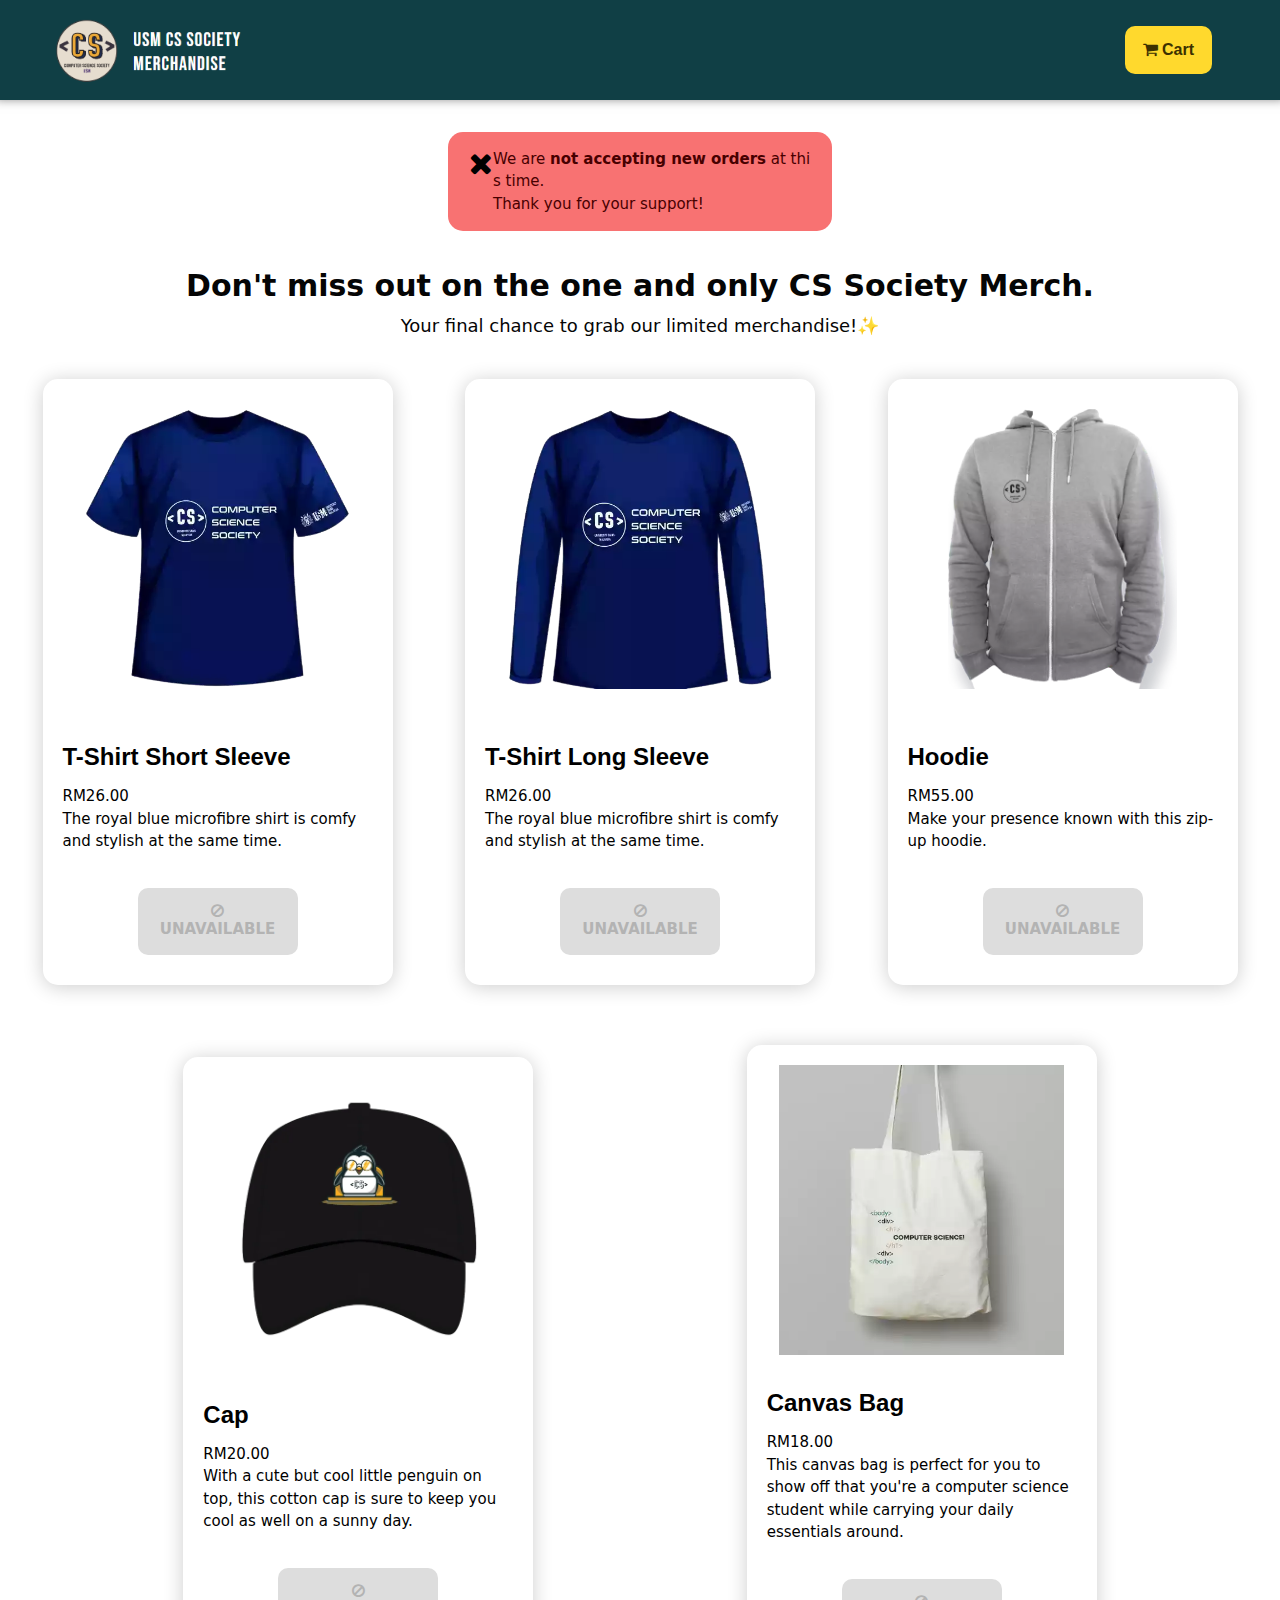
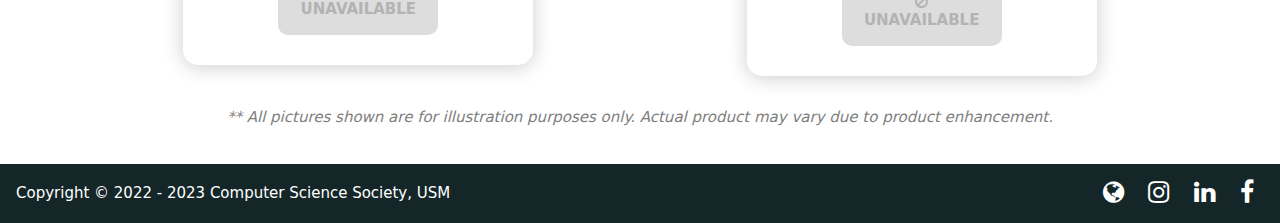
<file: CS SOCIETY MERCH (CLONE)/index.html>
<html>
    <head>
        <!--Web title and icon-->
        <title>Merchandise | CS Society USM</title>
        <link rel="icon" href="Images/CS-16x16.png" type="image/x-icon" sizes="16x16">
        <link rel="stylesheet" href="https://cdnjs.cloudflare.com/ajax/libs/font-awesome/4.7.0/css/font-awesome.min.css"> <!--Icon Library-->
        <meta name="viewport" content="width=device-width, initial-scale=1">
        <link rel="stylesheet" href="https://www.w3schools.com/w3css/4/w3.css">

        <script>
            function alertUser(msg) {
            alert(msg);
            }
        </script>

        <!--CSS Stylesheets-->
        <link rel="stylesheet" href="index.css" type="text/css">
    </head>

    <body onload="alertUser('Hi! my name is Muhd Ammar Danial Bin Abdullah, This is my clone website for CS Society Merchandise. This website are best open in desktop mode. Thank You!')">
        <!--Header-->
        <div class="header">
            <nav>
                <a href="index.html"><img src="Images/Header.png" class="logo"></a>
                <ul class="nav-links">
                    <a href="cart.html"><button class="active"><i class="fa fa-shopping-cart"></i> Cart</button></a>
                </ul>
            </nav>
        </div>

        <!--Main Content-->
        <div class="alert">
                <span class="closebtn" onclick="this.parentElement.style.display='none';"><i class="fa fa-times" aria-hidden="true"></i></span>
                <span>We are <b>not accepting new orders</b> at this time.<br>Thank you for your support!</span>
            </div>
        </div>
        
        <div class="Info">
            <p class="Info-important1">
            Don't miss out on the one and only CS Society Merch.
            </p>
            
            <p class="Info-important2">
            Your final chance to grab our limited merchandise!✨
            </p>
        </div>

        <!--Card Style-->
        <div class="cardstyle">
        
            <!--Short Sleeve Tshirt-->
            <div class="column">
            <div class="merch"> <!--Merch 1-->
                <div class="content">
                    <div class="scroll-container">
                    <img src="Images/tshirt-ss-front.webp" alt="tshirt-ss-front" >
                    <img src="Images/tshirt-ss-back.webp" alt="tshirt-ss-back" >
                    </div>
                </div>

                <div class="cardbody">
                    <h3>T-Shirt Short Sleeve</h3>
                    <p>RM26.00</p>
                    <p>The royal blue microfibre shirt is comfy and stylish at the same time.</p>
                </div>

                <div class="cardbutton">
                    <a href=""><button class="card" disabled><i class="fa fa-ban" aria-hidden="true"></i> UNAVAILABLE</button></a>
                </div>
            </div>
            </div>

            <!--Long Sleeve Tshirt-->
            <div class="column">
            <div class="merch"> <!--Merch 2-->
                <div class="content">
                    <div class="scroll-container">
                    <img src="Images/tshirt-ls-front.webp" alt="tshirt-ls-front" >
                    <img src="Images/tshirt-ls-back.webp" alt="tshirt-ls-back" >
                    </div>
                </div>

                <div class="cardbody">
                    <h3>T-Shirt Long Sleeve</h3>
                    <p>RM26.00</p>
                    <p>The royal blue microfibre shirt is comfy and stylish at the same time.</p>
                </div>

                <div class="cardbutton">
                    <a href=""><button class="card" disabled><i class="fa fa-ban" aria-hidden="true"></i> UNAVAILABLE</button></a>
                </div>
            </div>
            </div>

            <!--Hoodie-->
            <div class="column">
            <div class="merch"> <!--Merch 3-->
                <div class="content">
                    <div class="scroll-container">
                    <img src="Images/hoodie-front.webp" alt="hoodie-front" >
                    <img src="Images/hoodie-back.webp" alt="hoodie-back" >
                    </div>
                </div>

                <div class="cardbody">
                    <h3>Hoodie</h3>
                    <p>RM55.00</p>
                    <p>Make your presence known with this zip-up hoodie.</p>
                </div>

                <div class="cardbutton">
                    <a href=""><button class="card" disabled><i class="fa fa-ban" aria-hidden="true"></i> UNAVAILABLE</button></a>
                </div>
            </div>
            </div>

            <!--Cap-->
            <div class="column">
                <div class="merch"> <!--Merch 4-->
                    <div class="content">
                        <img src="Images/cap.webp" alt="cap" style="padding: 30px;">
                    </div>
    
                    <div class="cardbody">
                        <h3>Cap</h3>
                        <p>RM20.00</p>
                        <p>With a cute but cool little penguin on top, this cotton cap is sure to keep you cool as well on a sunny day.</p>
                    </div>
    
                    <div class="cardbutton">
                        <a href=""><button class="card" disabled><i class="fa fa-ban" aria-hidden="true"></i> UNAVAILABLE</button></a>
                    </div>
                </div>
                </div>

            <!--Canvas Bag-->
            <div class="column">
                <div class="merch"> <!--Merch 5-->
                    <div class="content">
                        <img src="Images/tote-bag.webp" alt="tote-bag" style="padding-top: 10px;">
                    </div>
    
                    <div class="cardbody">
                        <h3>Canvas Bag</h3>
                        <p>RM18.00</p>
                        <p>This canvas bag is perfect for you to show off that you're a computer science student while carrying your daily essentials around.</p>
                    </div>
    
                    <div class="cardbutton">
                        <a href=""><button class="card" disabled><i class="fa fa-ban" aria-hidden="true"></i> UNAVAILABLE</button></a>
                    </div>
                </div>
                </div>
        </div>
            <!--End Off Card Style-->

            <div class="Info-important3">
                <p>** All pictures shown are for illustration purposes only. Actual product may vary due to product enhancement.</p>
        </div>

        <!--Footer-->
            <div class="footerads">
                <nav>
                    <div class="copyright">Copyright © 2022 - 2023 Computer Science Society, USM</div>
                    <ul class="nav-links2">
                        <a href="https://cssocietyusm.com" target="_blank"><i class="fa fa-globe" aria-hidden="true"></i></a>
                        <a href="https://www.instagram.com/cs.usm" target="_blank"><i class="fa fa-instagram" aria-hidden="true"></i></a>
                        <a href="https://www.linkedin.com/company/cssocietyusm" target="_blank"><i class="fa fa-linkedin" aria-hidden="true"></i></a>
                        <a href="https://www.facebook.com/cs.usm.my/" target="_blank"><i class="fa fa-facebook" aria-hidden="true"></i></a>
                    </ul>
                </nav>
            </div>
    </body>
</html>
</file>
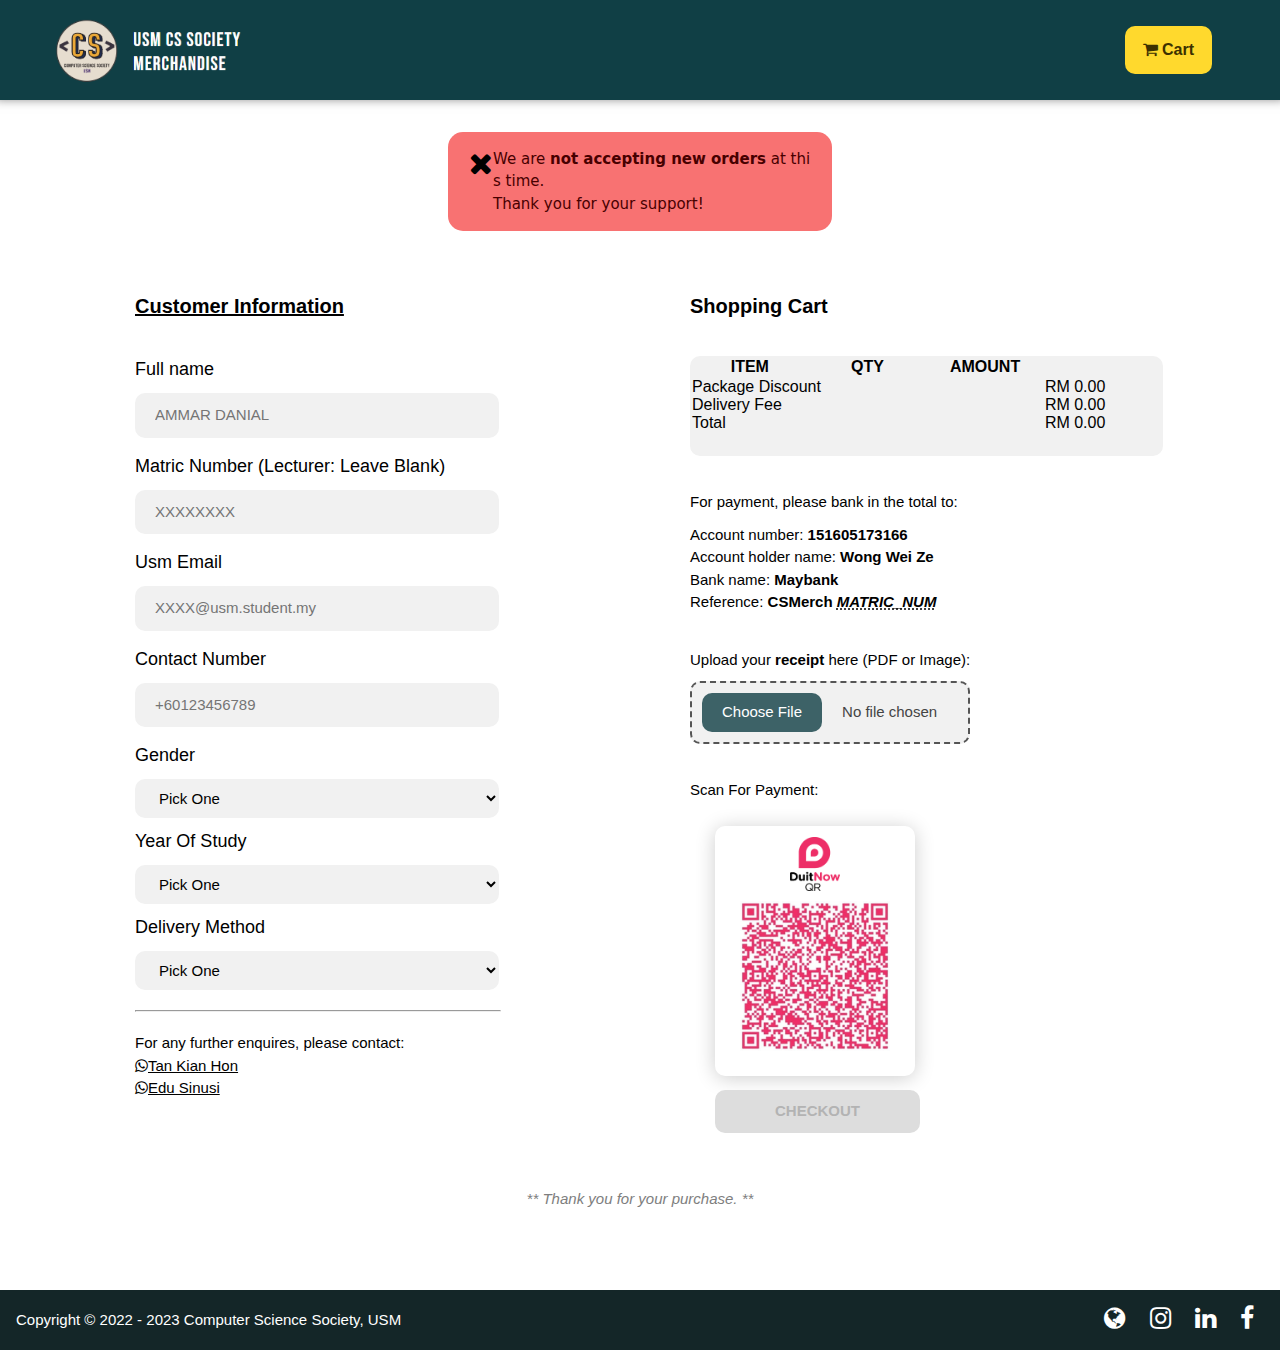
<file: CS SOCIETY MERCH (CLONE)/cart.html>
<html>
    <head>
        <!--Web title and icon-->
        <title>Shopping Cart | CS Society USM</title>
        <link rel="icon" href="Images/CS-16x16.png" type="image/x-icon" sizes="16x16">
        <link rel="stylesheet" href="https://cdnjs.cloudflare.com/ajax/libs/font-awesome/4.7.0/css/font-awesome.min.css"> <!--Icon Library-->
        <meta name="viewport" content="width=device-width, initial-scale=1">
        <link rel="stylesheet" href="https://www.w3schools.com/w3css/4/w3.css">

        <script>
            function alertUser(msg) {
            alert(msg);
            }
        </script>

        <!--CSS Stylesheets-->
        <link rel="stylesheet" href="cart.css" type="text/css">
    </head>

    <body onload="alertUser('Your cart is empty. Please add items before proceeding.')">
        <!--Header-->
        <div class="header">
            <nav>
                <a href="index.html"><img src="Images/Header.png" class="logo"></a>
                <ul class="nav-links">
                    <a href="cart.html"><button class="active"><i class="fa fa-shopping-cart"></i> Cart</button></a>
                </ul>
            </nav>
        </div>

        <!--Main Content-->
        <div class="alert">
                <span class="closebtn" onclick="this.parentElement.style.display='none';"><i class="fa fa-times" aria-hidden="true"></i></span>
                <span>We are <b>not accepting new orders</b> at this time.<br>Thank you for your support!</span>
            </div>
        </div>

        <!--Payment Information-->
        <div class="flex-container">

            <!--Customer Information-->
            <div class="flex-child left">
              <h4 class="cst">Customer Information</h4>
              <form class="cstinformation" action="">
                <label for="fname">
                    <h5>Full name</h5>
                    <input type="text" id="fname" name="firstname" placeholder="AMMAR DANIAL" required>
                </label>
                <label for="matricnum">
                    <h5>Matric Number <span>(Lecturer: Leave Blank)</span></h5>
                    <input type="text" id="matricnum" name="matricnum" placeholder="XXXXXXXX">
                </label>
                <label for="usmemail">
                    <h5>Usm Email </h5>
                    <input type="email" id="usmemail" name="usmemail" placeholder="XXXX@usm.student.my" required>
                </label>
                <label for="ctcnum">
                    <h5>Contact Number</h5>
                    <input type="text" id="ctcnum" name="ctcnum" placeholder="+60123456789" required>
                </label>
                <label for="gender">
                    <h5>Gender</h5>
                    <div class="dropdown">
                        <select id="gender" name="yourgender" required>
                            <option value="P" disabled selected>Pick One</option>
                            <option value="M">Male</option>
                            <option value="2">Female</option>
                        </select>
                    </div>
                </label>
                <label for="yearofstudy">
                    <h5>Year Of Study</h5>
                    <div class="dropdown">
                        <select id="year" name="yearofstudy" required>
                            <option value="P" disabled selected>Pick One</option>
                            <option value="1">Year 1</option>
                            <option value="2">Year 2</option>
                            <option value="3">Year 3</option>
                            <option value="4">Year 4</option>
                            <option value="L">Lecturer</option>
                            <option value="O">Others</option>
                        </select>
                    </div>
                </label>
                <label for="delivery">
                    <h5>Delivery Method</h5>
                    <div class="dropdown">
                        <select id="delivery" name="delivery-method" required>
                            <option value="pi" disabled selected>Pick One</option>
                            <option value="P">Pick-up within USM Campus</option>
                            <option value="E">Delivery (West Malaysia)</option>
                            <option value="W">Delivery (East Malaysia)</option>
                        </select>
                    </div>
                </label>
                <hr>
                <p>For any further enquires, please contact:<p>
                    <i class="fa fa-whatsapp" aria-hidden="true"></i><a href="https://wa.me/60136630579" target="_blank">Tan Kian Hon</a><br>
                    <i class="fa fa-whatsapp" aria-hidden="true"></i><a href="https://wa.me/60198211912" target="_blank">Edu Sinusi</a>
              </form>
            </div>

            <!--Shopping Cart-->
            <div class="flex-child right">
            <h4 class="shp">Shopping Cart</h4>
            <div class="items">
                <table>
                    <thead>
                        <tr>
                            <th>ITEM</th>
                            <th>QTY</th>
                            <th>AMOUNT</th>
                        </tr>
                    </thead>
                    <tbody></tbody>
                    <tfoot>
                        <tr>
                            <td colspan="3" class="text-right text-base">
                                <p>Package Discount</p>
                                <p>Delivery Fee</p>
                                <p>Total</p>
                            </td>
                            <td>
                                <p id="discount">RM 0.00</p>
                                <p id="delivery-fee">RM 0.00</p>
                                <p id="total">RM 0.00</p>
                            </td>
                        </tr>
                    </tfoot>
                </table>
            </div>

            <div class="qrpaymet">
                <p style="margin-left: 35px;">For payment, please bank in the total to:</p>
            </div>
            <div class="paymentdetail">
                <div class="grid grid-cols-2 gap-2">
                    <span>Account number:</span>
                    <span><b>151605173166</b></span>
                </div>
                <div class="grid grid-cols-2 gap-2">
                    <span>Account holder name:</span>
                    <span><b>Wong Wei Ze</b></span>
                </div>
                <div class="grid grid-cols-2 gap-2">
                    <span>Bank name:</span>
                    <span><b>Maybank</b></span>
                </div>
                <div class="grid grid-cols-2 gap-2">
                    <span>Reference:</span>
                    <span class="font-bold" style="font-weight: bold;">CSMerch
                        <abbr title="Insert your matric card number here" class="italic cursor-help" style="font-style: italic;">MATRIC_NUM</abbr>
                    </span>
                </div>
            </div>

            <div class="flex flex-wrap gap-x-8 gap-y-4 justify-center">
                <div class="paymentreceipt">
                    <p>Upload your <b>receipt</b> here (PDF or Image):</p>
                    <input type="file" accept="image/jpeg, image/png, application/pdf" required disabled>
                </div>
                <div class="qrcode">
                    <p>Scan For Payment:</p>
                    <div class="cardstyle">
                        <div class="column">
                            <div class="qr"> <!--Qr-->
                                <div class="content">
                                    <img src="Images/duitnow-icon.png" alt="qricon">
                                </div>
                                <div class="cardbody">
                                    <img src="Images/duitnow-qr.jpg" alt="qrcode">
                                </div>
                                </div>
                            </div>
                            </div>
                            <div class="cardbutton">
                                <a href="#"><button class="card" disabled>CHECKOUT</button></a>
                            </div>
                    </div>
                </div>
            </div>
            </div>
        </div>

        <div class="Info-important3">
            <p>** Thank you for your purchase. **</p>
        </div>

        <!--Footer-->
        <div class="footerads">
            <nav>
                <div class="copyright">Copyright © 2022 - 2023 Computer Science Society, USM</div>
                <ul class="nav-links2">
                    <a href="https://cssocietyusm.com" target="_blank"><i class="fa fa-globe" aria-hidden="true"></i></a>
                    <a href="https://www.instagram.com/cs.usm" target="_blank"><i class="fa fa-instagram" aria-hidden="true"></i></a>
                    <a href="https://www.linkedin.com/company/cssocietyusm" target="_blank"><i class="fa fa-linkedin" aria-hidden="true"></i></a>
                    <a href="https://www.facebook.com/cs.usm.my/" target="_blank"><i class="fa fa-facebook" aria-hidden="true"></i></a>
                </ul>
            </nav>
        </div>
    </body>
</html>
</file>
<file: CS SOCIETY MERCH (CLONE)/index.css>
*{
    margin: 0;
    padding: 0;
    box-sizing: border-box;
}

body{

    font-family: Roboto, system-ui, sans-serif;
    user-select: none;
    overflow: hidden;
}

/* HEADER STYLE FOR WEB PAGE */
.header{
    overflow: hidden;
    padding: 12px 48px;
    background: #103F45;
    position: sticky;
    user-select: none;
    z-index: 999;
    top: 0px; /*-10px*/
    box-shadow: 0 -6px 10px 5px rgba(0, 0, 0, 0.5);
}
nav{
    display: flex;
    align-items: center;
    justify-content: space-between;
}
.logo{
    width: 200px;
    cursor: pointer;
    user-select: none;
}
.sidetext{
    color: white;
    font-weight: bold;
    font-size: 15px;
    font-family: sans-serif;
    text-decoration: none;
    position: relative;
    margin-left: 15px;
}
.nav-links button{
    border-radius: 10px;
    cursor: pointer;
    background-color: #3C3100;
    border: none;
    color: #FFD92D;
    padding: 12px 18px;
    text-align: center;
    font-size: 16px;
    font-weight: bolder;
    font-family: sans-serif;
    margin: 0px 20px;
}
.nav-links button.active{
    color: #3C3100;
    background: #FFD92D;
}

/* MAIN CONTENT */
.alert{
    display: flex;
    justify-content: space-evenly;
    margin-top: 32px;
    margin-left: 35%;
    margin-right: 35%;
    margin-bottom: 32px;
    color:#470000;
    border-radius: 15px;
    background-color: #F87272;
    padding: 16px;
    word-break: break-all;
    font-family: Roboto, system-ui, sans-serif;
    user-select: none;
}
.alert span{
    position: relative;
}
.closebtn {
    margin-left: 5px;
    float: left;
    color: black;
    font-weight: bold;
    font-size: 30px;
    line-height: 40px;
    cursor: pointer;
    transition: 0.3s;
}
.closebtn:hover {
    color: white;
}

.Info{
    margin: 10px;
}
.Info-important1{
    font-weight: bold;
    color: #050505;
    text-align: center;
    font-size: 30px;
    font-family: Roboto, system-ui, sans-serif;
}
.Info-important2{
    color: #050505;
    text-align: center;
    font-size: 18px;
    font-family: Roboto, system-ui, sans-serif;
    margin: 4px 0px;
    margin-left: 0px;
}

/* CARDSTYLE FOR PRODUCTS */
.cardstyle{
    display: flex;
    width: 100%;
    justify-content: space-evenly;
    flex-wrap: wrap;
    align-items: center;
}
.column{
    margin: 30px;
    background-color: #fff;
    border-radius: 15px;
    box-shadow: 0 2px 20px #00000033;
    overflow: hidden;
    width: 350px;
    transition: 0.2s;
}

/* Content */
.content{
    display: flex;
    flex-direction: column;
    justify-content: center;
    align-items: flex-start;
    padding: 10px;
    min-height: 300px;
    user-select: none;
}
.content img{
    width: 100%;
    height: 300px;
    object-fit: contain;
}
div.scroll-container {
    background-color: white;
    overflow: auto;
    white-space: nowrap;
    padding: 10px;
  }
  
div.scroll-container img {
    padding: 10px;
}
.cardbody{
    text-align: left;
    margin: 20px;
}
.cardbody h3{
    font-family: 'Trebuchet MS', 'Lucida Sans Unicode', 'Lucida Grande', 'Lucida Sans', Arial, sans-serif;
    font-weight: bolder;
}
.card{
    border: none;
    justify-content: center;
    border-radius: 10px;
    outline: none;
    padding: 15px 20px;
    margin: 15px 95px 30px;
    background-color: #ddd;
    cursor: not-allowed;
    transition: 0.3s;
    color: #b3b3b3;
    font-weight: bold;
}
.card:hover{
    background: #F87272;
    color: white;

}
.Info-important3 p{
    font-style: italic;
    color: #7e7e7e;
    text-align: center;
    margin-bottom: 35px;
}
.footerads {
   position: sticky;
   left: 0;
   bottom: 0;
   width: 100%;
   background-color: #142628;
   color: white;
   text-align: center;
   padding: 16;
   overflow: hidden;
}
.nav-links2 a{
    margin: 10px;
    font-size: 25px;
}
</file>
<file: CS SOCIETY MERCH (CLONE)/cart.css>
*{
    margin: 0;
    padding: 0;
    box-sizing: border-box;
}

body{

    font-family: sans-serif;
    user-select: none;
    overflow: hidden;
}

/* HEADER STYLE FOR WEB PAGE */
.header{
    overflow: hidden;
    padding: 12px 48px;
    background: #103F45;
    position: sticky;
    user-select: none;
    z-index: 999;
    top: 0px; /*-10px*/
    box-shadow: 0 -6px 10px 5px rgba(0, 0, 0, 0.5);
}
nav{
    display: flex;
    align-items: center;
    justify-content: space-between;
}
.logo{
    width: 200px;
    cursor: pointer;
    user-select: none;
}
.sidetext{
    color: white;
    font-weight: bold;
    font-size: 15px;
    font-family: sans-serif;
    text-decoration: none;
    position: relative;
    margin-left: 15px;
}
.nav-links button{
    border-radius: 10px;
    cursor: pointer;
    background-color: #3C3100;
    border: none;
    color: #FFD92D;
    padding: 12px 18px;
    text-align: center;
    font-size: 16px;
    font-weight: bolder;
    font-family: sans-serif;
    margin: 0px 20px;
}
.nav-links button.active{
    color: #3C3100;
    background: #FFD92D;
}

/* MAIN CONTENT */
.alert{
    display: flex;
    justify-content: space-evenly;
    margin-top: 32px;
    margin-left: 35%;
    margin-right: 35%;
    margin-bottom: 32px;
    color:#470000;
    border-radius: 15px;
    background-color: #F87272;
    padding: 16px;
    word-break: break-all;
    font-family: Roboto, system-ui, sans-serif;
    user-select: none;
}
.alert span{
    position: relative;
}
.closebtn {
    margin-left: 5px;
    float: left;
    color: black;
    font-weight: bold;
    font-size: 30px;
    line-height: 40px;
    cursor: pointer;
    transition: 0.3s;
}
.closebtn:hover {
    color: white;
}

/* PAYMENT */
.flex-container {
    display: flex;
    margin: 100px;
    margin-top: 50px;
    margin-bottom: 15px;
}
.flex-child{
    flex: 1;
}  
.flex-child:first-child {
    margin-right: 30px;
}

/* CUSTOMER INFORMATION */
.cst{
    font-family: sans-serif;
    font-weight: bolder;
    text-decoration: underline;
    margin-left: 35px;
}
select {
    width: 80%;
    padding: 10px 20px;
    border: none;
    border-radius: 10px;
    background-color: #f1f1f1;
}
hr{
    border-width: 1px;
    border-style:inset;
    width: 80%;
}
.cstinformation{
    margin: 35px;
}
.cstinformation h5{
    font-family:'Trebuchet MS', 'Lucida Sans Unicode', 'Lucida Grande', 'Lucida Sans', Arial, sans-serif;
}
.cstinformation input{
    width: 80%;
    padding: 11px 20px;
    margin: 5px 0;
    margin-top: 0px;
    box-sizing: border-box;
    border-radius: 10px;
    border: none;
    outline: none;
    background-color: #f1f1f1;
    color: black;

}

/* SHOPPING CART */
.shp{
    font-family: sans-serif;
    font-weight: bolder;
    margin-left: 35px;
}

.items{
    background-color: #f1f1f1;
    margin: 35px;
    height: 100px;
    width: 90%;
    border-radius: 10px;
}
table{
    table-layout: fixed;
    width: 100%;
}
.paymentdetail{
    display: flex;
    flex-direction: column;
    margin: 35px;
    margin-top: 10px;
}
.paymentreceipt{
    margin: 35px;
    margin-top: 10px;
}
.paymentreceipt input{
    cursor: not-allowed;
}
input[type=file] {
    margin-top: 10px;
    width: 280px;
    max-width: 100%;
    color: #444;
    padding: 10px;
    background: #f1f1f1;
    border-radius: 10px;
    border: 2px dashed #555;
}
input[type=file]::file-selector-button {
    margin-right: 20px;
    border: none;
    background: #103f45cc;
    padding: 8px 20px;
    border-radius: 10px;
    color: #fff;
    cursor: not-allowed;
    transition: background .2s ease-in-out;
} 
input[type=file]::file-selector-button:hover {
    background: #F87272;
}
.qrcode{
    margin: 35px;
    margin-top: 10px; 
}
.cardstyle{
    display: flex;
    justify-content: flex-start;
    flex-wrap: wrap;
}
.column {
    margin: 25px;
    background-color: #fff;
    border-radius: 10px;
    box-shadow: 0 2px 20px #00000033;
    overflow: hidden;
    width: 200px;
    height: 250px;
    margin-bottom: 9px;
}
.content{
    display: flex;
    flex-direction: column;
    align-items: center;
    padding: 10px;
    min-height: 10px;
}
.content img{
    width: 50px;
    height: 55px;
    object-fit: contain;
}
.cardbody {
    display: flex;
    flex-direction: column;
    align-items: center;
}
.cardbody img{
    width: 780px;
    height: 150px;
    object-fit: contain;
}
.card{
    border: none;
    border-radius: 10px;
    outline: none;
    padding: 10px 60px;
    margin: 5px 25px;
    background-color: #ddd;
    cursor: not-allowed;
    transition: 0.3s;
    color: #b3b3b3;
    font-weight: bold;
}
.card:hover{
    background: #F87272;
    color: white;
}

.Info-important3 p{
    font-style: italic;
    color: #7e7e7e;
    text-align: center;
    margin-bottom: 80px;
}

/* FOOTER */
.footerads {
    position: sticky;
    left: 0;
    bottom: 0;
    width: 100%;
    background-color: #142628;
    color: white;
    text-align: center;
    padding: 16;
    overflow: hidden;
 }
 .nav-links2 a{
     margin: 10px;
     font-size: 25px;
 }
</file>
